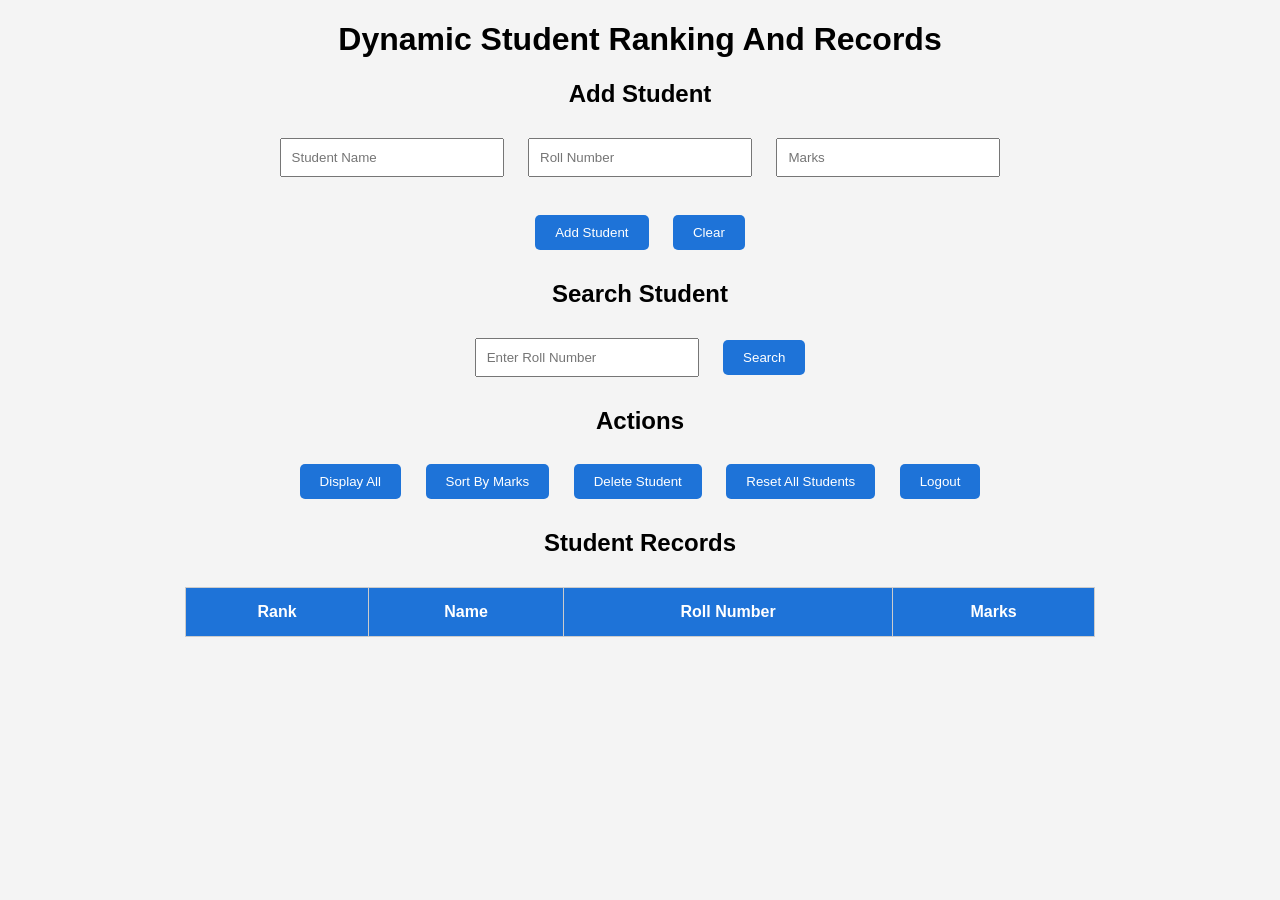
<file: index.html>
<!DOCTYPE html>

<html>
<head>
<title>Dynamic Student Ranking And Records</title>
<link rel="stylesheet" href="style.css">
</head>

<body>

<div class="container">

<h1>Dynamic Student Ranking And Records</h1>

<h2>Add Student</h2>

<input type="text" id="name" placeholder="Student Name">
<input type="text" id="roll" placeholder="Roll Number">
<input type="number" id="marks" placeholder="Marks">

<br><br>

<button onclick="addStudent()">Add Student</button> <button onclick="clearFields()">Clear</button>

<h2>Search Student</h2>

<input type="text" id="searchRoll" placeholder="Enter Roll Number">

<button onclick="searchStudent()">Search</button>

<h2>Actions</h2>

<button onclick="displayStudents()">Display All</button> <button onclick="sortStudents()">Sort By Marks</button> <button onclick="deleteStudent()">Delete Student</button> <button onclick="resetStudents()">Reset All Students</button> <button onclick="logout()">Logout</button>

<h2>Student Records</h2>

<table>

<tr>
<th>Rank</th>
<th>Name</th>
<th>Roll Number</th>
<th>Marks</th>
</tr>

<tbody id="tableBody"></tbody>

</table>

</div>

<script src="script.js"></script>

</body>
</html>
</file>
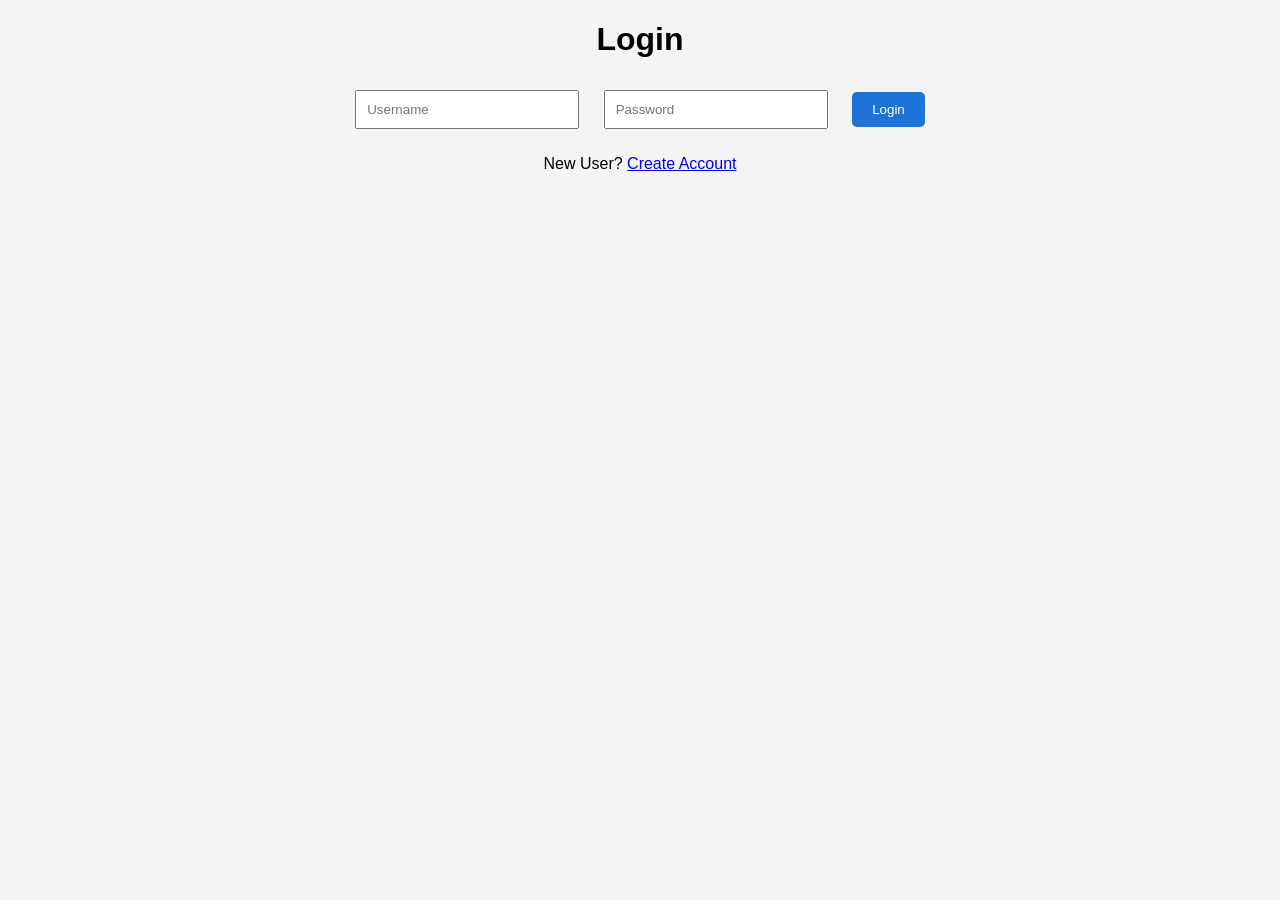
<file: login.html>
<!DOCTYPE html>

<html>
<head>
<title>Student System Login</title>
<link rel="stylesheet" href="style.css">
</head>

<body>

<div class="container">

<h1>Login</h1>

<input type="text" id="loginUser" placeholder="Username">
<input type="password" id="loginPass" placeholder="Password">

<button onclick="login()">Login</button>

<p>New User?  
<a href="signup.html">Create Account</a></p>

</div>

<script>

function login(){

let user=document.getElementById("loginUser").value;
let pass=document.getElementById("loginPass").value;

let savedUser=localStorage.getItem("username");
let savedPass=localStorage.getItem("password");

if(user==savedUser && pass==savedPass)
{
alert("Login Successful");
window.location.href="index.html";
}
else
{
alert("Invalid Username or Password");
}

}

</script>

</body>
</html>
</file>
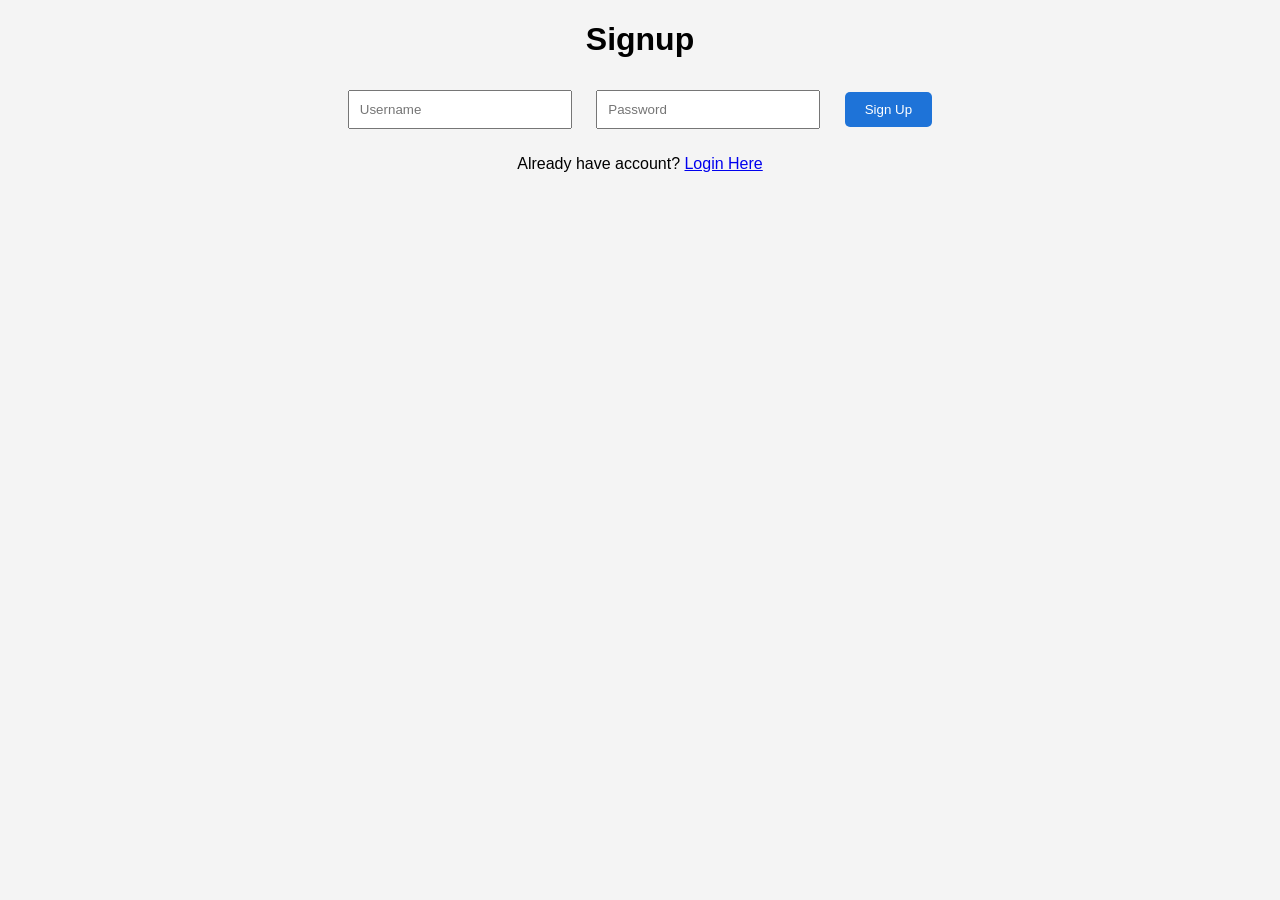
<file: signup.html>
<!DOCTYPE html>

<html>
<head>
<title>Student System Signup</title>
<link rel="stylesheet" href="style.css">
</head>

<body>

<div class="container">
<h1>Signup</h1>

<input type="text" id="signupUser" placeholder="Username">
<input type="password" id="signupPass" placeholder="Password">

<button onclick="signup()">Sign Up</button>

<p>Already have account?  
<a href="login.html">Login Here</a></p>

</div>

<script>

function signup(){

let user=document.getElementById("signupUser").value;
let pass=document.getElementById("signupPass").value;

if(user=="" || pass=="")
{
alert("Fill all fields");
return;
}

localStorage.setItem("username",user);
localStorage.setItem("password",pass);

alert("Signup Successful!");

window.location.href="login.html";

}

</script>

</body>
</html>
</file>
<file: style.css>
body{
    font-family: Arial, sans-serif;
    background:#f4f4f4;
    text-align:center;
}

.container{
    width:90%;
    margin:auto;
}

input{
    padding:10px;
    margin:10px;
    width:200px;
}

button{
    padding:10px 20px;
    margin:10px;
    background:#1e73d8;
    color:white;
    border:none;
    border-radius:5px;
    cursor:pointer;
}

button:hover{
    background:#0f5fbf;
}

/* TABLE STYLE */

table{
    width:80%;          /* increased width */
    margin:auto;
    margin-top:30px;
    border-collapse:collapse;
    background:white;
}

th,td{
    padding:15px;       /* bigger cells */
    border:1px solid #ccc;
    text-align:center;
}

th{
    background:#1e73d8;
    color:white;
}

tbody{
    min-height:200px;
}
</file>
